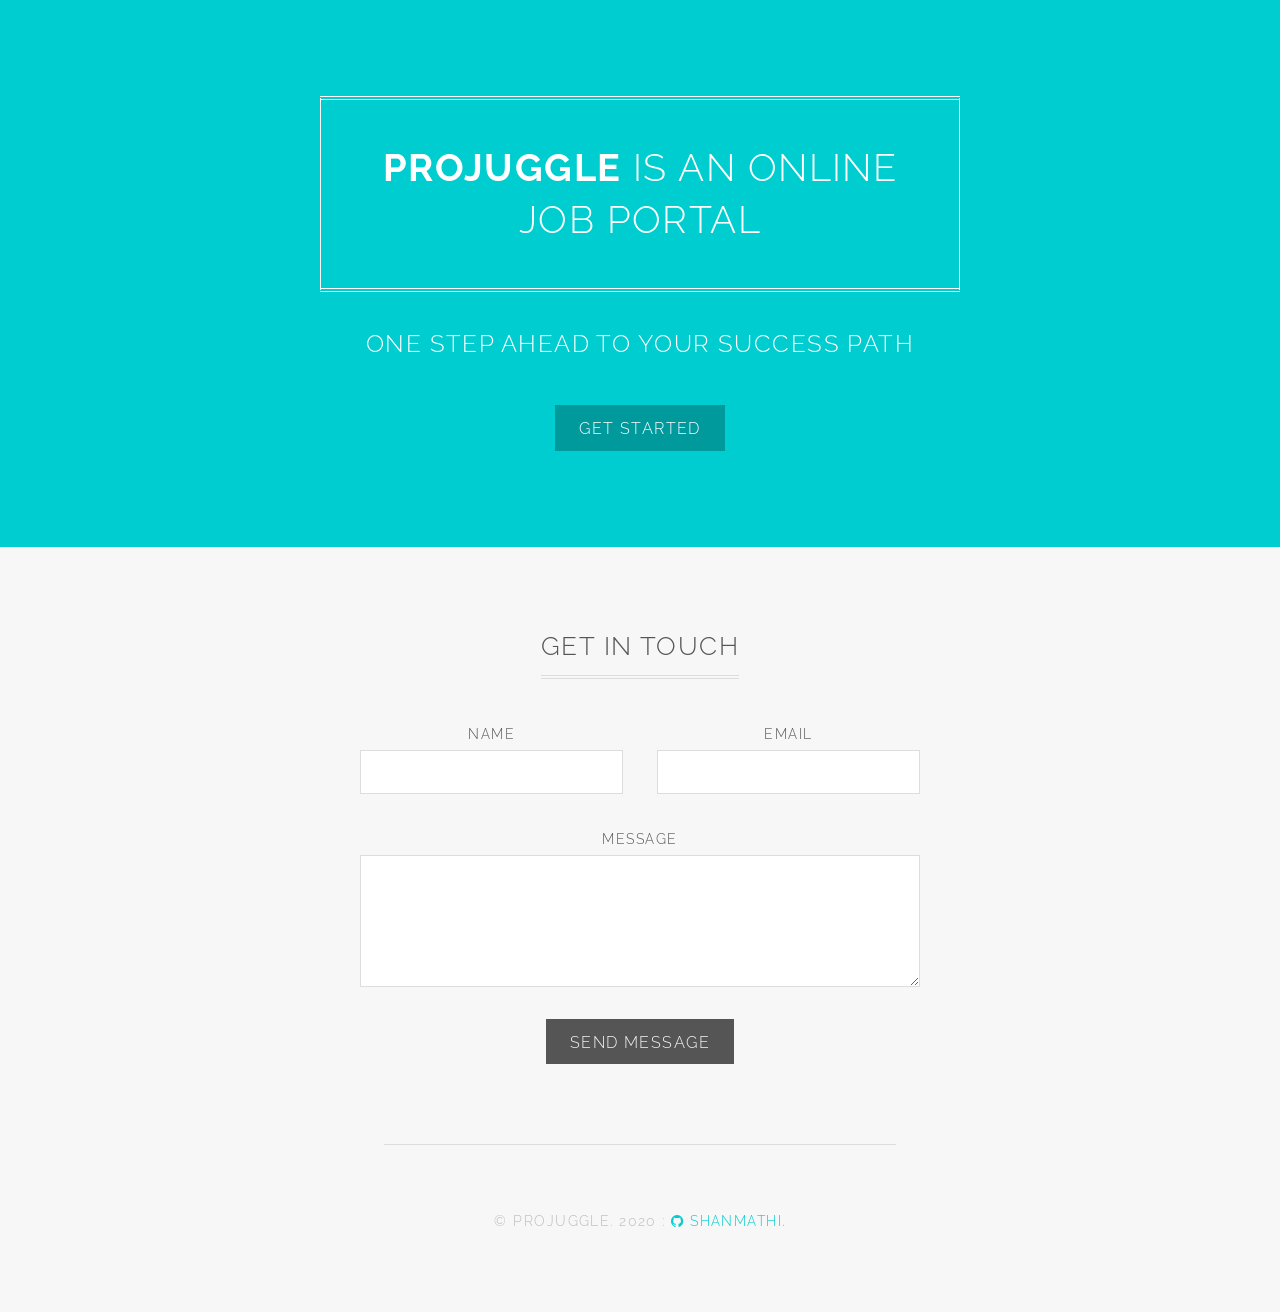
<file: index.html>
<!DOCTYPE HTML>
<html>
	<head>
		<title>ProJuggle</title>
		<meta charset="utf-8" />
		<meta name="viewport" content="width=device-width, initial-scale=1" />
		<link rel="stylesheet" href="assets/css/main.css" />
	</head>
	<body>
		<section id="banner">
				<h2><strong>ProJuggle</strong> is an Online Job Portal</h2>
				<p>One step ahead to your success path</p>
				<ul class="actions">
					<li><a href="signIn-signUp.html" class="button special">Get started</a></li>
				</ul>
			</section>
			<section id="two" class="wrapper style2 special">
				<div class="inner narrow">
					<header>
						<h2>Get in touch</h2>
					</header>
					<form class="grid-form" method="post" action="#">
						<div class="form-control narrow">
							<label for="name">Name</label>
							<input name="name" id="name" type="text">
						</div>
						<div class="form-control narrow">
							<label for="email">Email</label>
							<input name="email" id="email" type="email">
						</div>
						<div class="form-control">
							<label for="message">Message</label>
							<textarea name="message" id="message" rows="4"></textarea>
						</div>
						<ul class="actions">
							<li><input value="Send Message" type="submit"></li>
						</ul>
					</form>
				</div>
			</section>	
			<footer id="footer">
				<div class="copyright">
					&copy; ProJuggle. 2020 : <a href="https://github.com/S-Shan-mathi" class="icon fa-github"> Shanmathi.</a>

				</div>
			</footer>

		<!-- Scripts -->
			<script src="assets/js/jquery.min.js"></script>
			<script src="assets/js/skel.min.js"></script>
			<script src="assets/js/util.js"></script>
			<!--[if lte IE 8]><script src="assets/js/ie/respond.min.js"></script><![endif]-->
			<script src="assets/js/main.js"></script>

	</body>
</html>
</file>
<file: assets/css/main.css>
@import url(font-awesome.min.css);
@import url("http://fonts.googleapis.com/css?family=Raleway:300,700");

/*
	Typify by TEMPLATED
	templated.co @templatedco
	Released for free under the Creative Commons Attribution 3.0 license (templated.co/license)
*/

/* Reset */

	html, body, div, span, applet, object, iframe, h1, h2, h3, h4, h5, h6, p, blockquote, pre, a, abbr, acronym, address, big, cite, code, del, dfn, em, img, ins, kbd, q, s, samp, small, strike, strong, sub, sup, tt, var, b, u, i, center, dl, dt, dd, ol, ul, li, fieldset, form, label, legend, table, caption, tbody, tfoot, thead, tr, th, td, article, aside, canvas, details, embed, figure, figcaption, footer, header, hgroup, menu, nav, output, ruby, section, summary, time, mark, audio, video {
		margin: 0;
		padding: 0;
		border: 0;
		font-size: 100%;
		font: inherit;
		vertical-align: baseline;
	}

	article, aside, details, figcaption, figure, footer, header, hgroup, menu, nav, section {
		display: block;
	}

	body {
		line-height: 1;
	}

	ol, ul {
		list-style: none;
	}

	blockquote, q {
		quotes: none;
	}

	blockquote:before, blockquote:after, q:before, q:after {
		content: '';
		content: none;
	}

	table {
		border-collapse: collapse;
		border-spacing: 0;
	}

	body {
		-webkit-text-size-adjust: none;
	}

/* Box Model */

	*, *:before, *:after {
		-moz-box-sizing: border-box;
		-webkit-box-sizing: border-box;
		box-sizing: border-box;
	}

/* Containers */

	.container {
		margin-left: auto;
		margin-right: auto;
	}

	.container.\31 25\25 {
		width: 100%;
		max-width: 100em;
		min-width: 80em;
	}

	.container.\37 5\25 {
		width: 60em;
	}

	.container.\35 0\25 {
		width: 40em;
	}

	.container.\32 5\25 {
		width: 20em;
	}

	.container {
		width: 80em;
	}

	@media screen and (max-width: 1680px) {

		.container.\31 25\25 {
			width: 100%;
			max-width: 100em;
			min-width: 80em;
		}

		.container.\37 5\25 {
			width: 60em;
		}

		.container.\35 0\25 {
			width: 40em;
		}

		.container.\32 5\25 {
			width: 20em;
		}

		.container {
			width: 80em;
		}

	}

	@media screen and (max-width: 1280px) {

		.container.\31 25\25 {
			width: 100%;
			max-width: 81.25em;
			min-width: 65em;
		}

		.container.\37 5\25 {
			width: 48.75em;
		}

		.container.\35 0\25 {
			width: 32.5em;
		}

		.container.\32 5\25 {
			width: 16.25em;
		}

		.container {
			width: 65em;
		}

	}

	@media screen and (max-width: 980px) {

		.container.\31 25\25 {
			width: 100%;
			max-width: 112.5%;
			min-width: 90%;
		}

		.container.\37 5\25 {
			width: 67.5%;
		}

		.container.\35 0\25 {
			width: 45%;
		}

		.container.\32 5\25 {
			width: 22.5%;
		}

		.container {
			width: 90%;
		}

	}

	@media screen and (max-width: 736px) {

		.container.\31 25\25 {
			width: 100%;
			max-width: 112.5%;
			min-width: 90%;
		}

		.container.\37 5\25 {
			width: 67.5%;
		}

		.container.\35 0\25 {
			width: 45%;
		}

		.container.\32 5\25 {
			width: 22.5%;
		}

		.container {
			width: 90%;
		}

	}

	@media screen and (max-width: 480px) {

		.container.\31 25\25 {
			width: 100%;
			max-width: 112.5%;
			min-width: 90%;
		}

		.container.\37 5\25 {
			width: 67.5%;
		}

		.container.\35 0\25 {
			width: 45%;
		}

		.container.\32 5\25 {
			width: 22.5%;
		}

		.container {
			width: 90%;
		}

	}

/* Grid */

	.row {
		border-bottom: solid 1px transparent;
		-moz-box-sizing: border-box;
		-webkit-box-sizing: border-box;
		box-sizing: border-box;
	}

	.row > * {
		float: left;
		-moz-box-sizing: border-box;
		-webkit-box-sizing: border-box;
		box-sizing: border-box;
	}

	.row:after, .row:before {
		content: '';
		display: block;
		clear: both;
		height: 0;
	}

	.row.uniform > * > :first-child {
		margin-top: 0;
	}

	.row.uniform > * > :last-child {
		margin-bottom: 0;
	}

	.row.\30 \25 > * {
		padding: 0 0 0 0em;
	}

	.row.\30 \25 {
		margin: 0 0 -1px 0em;
	}

	.row.uniform.\30 \25 > * {
		padding: 0em 0 0 0em;
	}

	.row.uniform.\30 \25 {
		margin: 0em 0 -1px 0em;
	}

	.row > * {
		padding: 0 0 0 2em;
	}

	.row {
		margin: 0 0 -1px -2em;
	}

	.row.uniform > * {
		padding: 2em 0 0 2em;
	}

	.row.uniform {
		margin: -2em 0 -1px -2em;
	}

	.row.\32 00\25 > * {
		padding: 0 0 0 4em;
	}

	.row.\32 00\25 {
		margin: 0 0 -1px -4em;
	}

	.row.uniform.\32 00\25 > * {
		padding: 4em 0 0 4em;
	}

	.row.uniform.\32 00\25 {
		margin: -4em 0 -1px -4em;
	}

	.row.\31 50\25 > * {
		padding: 0 0 0 3em;
	}

	.row.\31 50\25 {
		margin: 0 0 -1px -3em;
	}

	.row.uniform.\31 50\25 > * {
		padding: 3em 0 0 3em;
	}

	.row.uniform.\31 50\25 {
		margin: -3em 0 -1px -3em;
	}

	.row.\35 0\25 > * {
		padding: 0 0 0 1em;
	}

	.row.\35 0\25 {
		margin: 0 0 -1px -1em;
	}

	.row.uniform.\35 0\25 > * {
		padding: 1em 0 0 1em;
	}

	.row.uniform.\35 0\25 {
		margin: -1em 0 -1px -1em;
	}

	.row.\32 5\25 > * {
		padding: 0 0 0 0.5em;
	}

	.row.\32 5\25 {
		margin: 0 0 -1px -0.5em;
	}

	.row.uniform.\32 5\25 > * {
		padding: 0.5em 0 0 0.5em;
	}

	.row.uniform.\32 5\25 {
		margin: -0.5em 0 -1px -0.5em;
	}

	.\31 2u, .\31 2u\24 {
		width: 100%;
		clear: none;
		margin-left: 0;
	}

	.\31 1u, .\31 1u\24 {
		width: 91.6666666667%;
		clear: none;
		margin-left: 0;
	}

	.\31 0u, .\31 0u\24 {
		width: 83.3333333333%;
		clear: none;
		margin-left: 0;
	}

	.\39 u, .\39 u\24 {
		width: 75%;
		clear: none;
		margin-left: 0;
	}

	.\38 u, .\38 u\24 {
		width: 66.6666666667%;
		clear: none;
		margin-left: 0;
	}

	.\37 u, .\37 u\24 {
		width: 58.3333333333%;
		clear: none;
		margin-left: 0;
	}

	.\36 u, .\36 u\24 {
		width: 50%;
		clear: none;
		margin-left: 0;
	}

	.\35 u, .\35 u\24 {
		width: 41.6666666667%;
		clear: none;
		margin-left: 0;
	}

	.\34 u, .\34 u\24 {
		width: 33.3333333333%;
		clear: none;
		margin-left: 0;
	}

	.\33 u, .\33 u\24 {
		width: 25%;
		clear: none;
		margin-left: 0;
	}

	.\32 u, .\32 u\24 {
		width: 16.6666666667%;
		clear: none;
		margin-left: 0;
	}

	.\31 u, .\31 u\24 {
		width: 8.3333333333%;
		clear: none;
		margin-left: 0;
	}

	.\31 2u\24 + *,
	.\31 1u\24 + *,
	.\31 0u\24 + *,
	.\39 u\24 + *,
	.\38 u\24 + *,
	.\37 u\24 + *,
	.\36 u\24 + *,
	.\35 u\24 + *,
	.\34 u\24 + *,
	.\33 u\24 + *,
	.\32 u\24 + *,
	.\31 u\24 + * {
		clear: left;
	}

	.\-11u {
		margin-left: 91.66667%;
	}

	.\-10u {
		margin-left: 83.33333%;
	}

	.\-9u {
		margin-left: 75%;
	}

	.\-8u {
		margin-left: 66.66667%;
	}

	.\-7u {
		margin-left: 58.33333%;
	}

	.\-6u {
		margin-left: 50%;
	}

	.\-5u {
		margin-left: 41.66667%;
	}

	.\-4u {
		margin-left: 33.33333%;
	}

	.\-3u {
		margin-left: 25%;
	}

	.\-2u {
		margin-left: 16.66667%;
	}

	.\-1u {
		margin-left: 8.33333%;
	}

	@media screen and (max-width: 1680px) {

		.row > * {
			padding: 0 0 0 2em;
		}

		.row {
			margin: 0 0 -1px -2em;
		}

		.row.uniform > * {
			padding: 2em 0 0 2em;
		}

		.row.uniform {
			margin: -2em 0 -1px -2em;
		}

		.row.\32 00\25 > * {
			padding: 0 0 0 4em;
		}

		.row.\32 00\25 {
			margin: 0 0 -1px -4em;
		}

		.row.uniform.\32 00\25 > * {
			padding: 4em 0 0 4em;
		}

		.row.uniform.\32 00\25 {
			margin: -4em 0 -1px -4em;
		}

		.row.\31 50\25 > * {
			padding: 0 0 0 3em;
		}

		.row.\31 50\25 {
			margin: 0 0 -1px -3em;
		}

		.row.uniform.\31 50\25 > * {
			padding: 3em 0 0 3em;
		}

		.row.uniform.\31 50\25 {
			margin: -3em 0 -1px -3em;
		}

		.row.\35 0\25 > * {
			padding: 0 0 0 1em;
		}

		.row.\35 0\25 {
			margin: 0 0 -1px -1em;
		}

		.row.uniform.\35 0\25 > * {
			padding: 1em 0 0 1em;
		}

		.row.uniform.\35 0\25 {
			margin: -1em 0 -1px -1em;
		}

		.row.\32 5\25 > * {
			padding: 0 0 0 0.5em;
		}

		.row.\32 5\25 {
			margin: 0 0 -1px -0.5em;
		}

		.row.uniform.\32 5\25 > * {
			padding: 0.5em 0 0 0.5em;
		}

		.row.uniform.\32 5\25 {
			margin: -0.5em 0 -1px -0.5em;
		}

		.\31 2u\28xlarge\29, .\31 2u\24\28xlarge\29 {
			width: 100%;
			clear: none;
			margin-left: 0;
		}

		.\31 1u\28xlarge\29, .\31 1u\24\28xlarge\29 {
			width: 91.6666666667%;
			clear: none;
			margin-left: 0;
		}

		.\31 0u\28xlarge\29, .\31 0u\24\28xlarge\29 {
			width: 83.3333333333%;
			clear: none;
			margin-left: 0;
		}

		.\39 u\28xlarge\29, .\39 u\24\28xlarge\29 {
			width: 75%;
			clear: none;
			margin-left: 0;
		}

		.\38 u\28xlarge\29, .\38 u\24\28xlarge\29 {
			width: 66.6666666667%;
			clear: none;
			margin-left: 0;
		}

		.\37 u\28xlarge\29, .\37 u\24\28xlarge\29 {
			width: 58.3333333333%;
			clear: none;
			margin-left: 0;
		}

		.\36 u\28xlarge\29, .\36 u\24\28xlarge\29 {
			width: 50%;
			clear: none;
			margin-left: 0;
		}

		.\35 u\28xlarge\29, .\35 u\24\28xlarge\29 {
			width: 41.6666666667%;
			clear: none;
			margin-left: 0;
		}

		.\34 u\28xlarge\29, .\34 u\24\28xlarge\29 {
			width: 33.3333333333%;
			clear: none;
			margin-left: 0;
		}

		.\33 u\28xlarge\29, .\33 u\24\28xlarge\29 {
			width: 25%;
			clear: none;
			margin-left: 0;
		}

		.\32 u\28xlarge\29, .\32 u\24\28xlarge\29 {
			width: 16.6666666667%;
			clear: none;
			margin-left: 0;
		}

		.\31 u\28xlarge\29, .\31 u\24\28xlarge\29 {
			width: 8.3333333333%;
			clear: none;
			margin-left: 0;
		}

		.\31 2u\24\28xlarge\29 + *,
		.\31 1u\24\28xlarge\29 + *,
		.\31 0u\24\28xlarge\29 + *,
		.\39 u\24\28xlarge\29 + *,
		.\38 u\24\28xlarge\29 + *,
		.\37 u\24\28xlarge\29 + *,
		.\36 u\24\28xlarge\29 + *,
		.\35 u\24\28xlarge\29 + *,
		.\34 u\24\28xlarge\29 + *,
		.\33 u\24\28xlarge\29 + *,
		.\32 u\24\28xlarge\29 + *,
		.\31 u\24\28xlarge\29 + * {
			clear: left;
		}

		.\-11u\28xlarge\29 {
			margin-left: 91.66667%;
		}

		.\-10u\28xlarge\29 {
			margin-left: 83.33333%;
		}

		.\-9u\28xlarge\29 {
			margin-left: 75%;
		}

		.\-8u\28xlarge\29 {
			margin-left: 66.66667%;
		}

		.\-7u\28xlarge\29 {
			margin-left: 58.33333%;
		}

		.\-6u\28xlarge\29 {
			margin-left: 50%;
		}

		.\-5u\28xlarge\29 {
			margin-left: 41.66667%;
		}

		.\-4u\28xlarge\29 {
			margin-left: 33.33333%;
		}

		.\-3u\28xlarge\29 {
			margin-left: 25%;
		}

		.\-2u\28xlarge\29 {
			margin-left: 16.66667%;
		}

		.\-1u\28xlarge\29 {
			margin-left: 8.33333%;
		}

	}

	@media screen and (max-width: 1280px) {

		.row > * {
			padding: 0 0 0 1.5em;
		}

		.row {
			margin: 0 0 -1px -1.5em;
		}

		.row.uniform > * {
			padding: 1.5em 0 0 1.5em;
		}

		.row.uniform {
			margin: -1.5em 0 -1px -1.5em;
		}

		.row.\32 00\25 > * {
			padding: 0 0 0 3em;
		}

		.row.\32 00\25 {
			margin: 0 0 -1px -3em;
		}

		.row.uniform.\32 00\25 > * {
			padding: 3em 0 0 3em;
		}

		.row.uniform.\32 00\25 {
			margin: -3em 0 -1px -3em;
		}

		.row.\31 50\25 > * {
			padding: 0 0 0 2.25em;
		}

		.row.\31 50\25 {
			margin: 0 0 -1px -2.25em;
		}

		.row.uniform.\31 50\25 > * {
			padding: 2.25em 0 0 2.25em;
		}

		.row.uniform.\31 50\25 {
			margin: -2.25em 0 -1px -2.25em;
		}

		.row.\35 0\25 > * {
			padding: 0 0 0 0.75em;
		}

		.row.\35 0\25 {
			margin: 0 0 -1px -0.75em;
		}

		.row.uniform.\35 0\25 > * {
			padding: 0.75em 0 0 0.75em;
		}

		.row.uniform.\35 0\25 {
			margin: -0.75em 0 -1px -0.75em;
		}

		.row.\32 5\25 > * {
			padding: 0 0 0 0.375em;
		}

		.row.\32 5\25 {
			margin: 0 0 -1px -0.375em;
		}

		.row.uniform.\32 5\25 > * {
			padding: 0.375em 0 0 0.375em;
		}

		.row.uniform.\32 5\25 {
			margin: -0.375em 0 -1px -0.375em;
		}

		.\31 2u\28large\29, .\31 2u\24\28large\29 {
			width: 100%;
			clear: none;
			margin-left: 0;
		}

		.\31 1u\28large\29, .\31 1u\24\28large\29 {
			width: 91.6666666667%;
			clear: none;
			margin-left: 0;
		}

		.\31 0u\28large\29, .\31 0u\24\28large\29 {
			width: 83.3333333333%;
			clear: none;
			margin-left: 0;
		}

		.\39 u\28large\29, .\39 u\24\28large\29 {
			width: 75%;
			clear: none;
			margin-left: 0;
		}

		.\38 u\28large\29, .\38 u\24\28large\29 {
			width: 66.6666666667%;
			clear: none;
			margin-left: 0;
		}

		.\37 u\28large\29, .\37 u\24\28large\29 {
			width: 58.3333333333%;
			clear: none;
			margin-left: 0;
		}

		.\36 u\28large\29, .\36 u\24\28large\29 {
			width: 50%;
			clear: none;
			margin-left: 0;
		}

		.\35 u\28large\29, .\35 u\24\28large\29 {
			width: 41.6666666667%;
			clear: none;
			margin-left: 0;
		}

		.\34 u\28large\29, .\34 u\24\28large\29 {
			width: 33.3333333333%;
			clear: none;
			margin-left: 0;
		}

		.\33 u\28large\29, .\33 u\24\28large\29 {
			width: 25%;
			clear: none;
			margin-left: 0;
		}

		.\32 u\28large\29, .\32 u\24\28large\29 {
			width: 16.6666666667%;
			clear: none;
			margin-left: 0;
		}

		.\31 u\28large\29, .\31 u\24\28large\29 {
			width: 8.3333333333%;
			clear: none;
			margin-left: 0;
		}

		.\31 2u\24\28large\29 + *,
		.\31 1u\24\28large\29 + *,
		.\31 0u\24\28large\29 + *,
		.\39 u\24\28large\29 + *,
		.\38 u\24\28large\29 + *,
		.\37 u\24\28large\29 + *,
		.\36 u\24\28large\29 + *,
		.\35 u\24\28large\29 + *,
		.\34 u\24\28large\29 + *,
		.\33 u\24\28large\29 + *,
		.\32 u\24\28large\29 + *,
		.\31 u\24\28large\29 + * {
			clear: left;
		}

		.\-11u\28large\29 {
			margin-left: 91.66667%;
		}

		.\-10u\28large\29 {
			margin-left: 83.33333%;
		}

		.\-9u\28large\29 {
			margin-left: 75%;
		}

		.\-8u\28large\29 {
			margin-left: 66.66667%;
		}

		.\-7u\28large\29 {
			margin-left: 58.33333%;
		}

		.\-6u\28large\29 {
			margin-left: 50%;
		}

		.\-5u\28large\29 {
			margin-left: 41.66667%;
		}

		.\-4u\28large\29 {
			margin-left: 33.33333%;
		}

		.\-3u\28large\29 {
			margin-left: 25%;
		}

		.\-2u\28large\29 {
			margin-left: 16.66667%;
		}

		.\-1u\28large\29 {
			margin-left: 8.33333%;
		}

	}

	@media screen and (max-width: 980px) {

		.row > * {
			padding: 0 0 0 1.5em;
		}

		.row {
			margin: 0 0 -1px -1.5em;
		}

		.row.uniform > * {
			padding: 1.5em 0 0 1.5em;
		}

		.row.uniform {
			margin: -1.5em 0 -1px -1.5em;
		}

		.row.\32 00\25 > * {
			padding: 0 0 0 3em;
		}

		.row.\32 00\25 {
			margin: 0 0 -1px -3em;
		}

		.row.uniform.\32 00\25 > * {
			padding: 3em 0 0 3em;
		}

		.row.uniform.\32 00\25 {
			margin: -3em 0 -1px -3em;
		}

		.row.\31 50\25 > * {
			padding: 0 0 0 2.25em;
		}

		.row.\31 50\25 {
			margin: 0 0 -1px -2.25em;
		}

		.row.uniform.\31 50\25 > * {
			padding: 2.25em 0 0 2.25em;
		}

		.row.uniform.\31 50\25 {
			margin: -2.25em 0 -1px -2.25em;
		}

		.row.\35 0\25 > * {
			padding: 0 0 0 0.75em;
		}

		.row.\35 0\25 {
			margin: 0 0 -1px -0.75em;
		}

		.row.uniform.\35 0\25 > * {
			padding: 0.75em 0 0 0.75em;
		}

		.row.uniform.\35 0\25 {
			margin: -0.75em 0 -1px -0.75em;
		}

		.row.\32 5\25 > * {
			padding: 0 0 0 0.375em;
		}

		.row.\32 5\25 {
			margin: 0 0 -1px -0.375em;
		}

		.row.uniform.\32 5\25 > * {
			padding: 0.375em 0 0 0.375em;
		}

		.row.uniform.\32 5\25 {
			margin: -0.375em 0 -1px -0.375em;
		}

		.\31 2u\28medium\29, .\31 2u\24\28medium\29 {
			width: 100%;
			clear: none;
			margin-left: 0;
		}

		.\31 1u\28medium\29, .\31 1u\24\28medium\29 {
			width: 91.6666666667%;
			clear: none;
			margin-left: 0;
		}

		.\31 0u\28medium\29, .\31 0u\24\28medium\29 {
			width: 83.3333333333%;
			clear: none;
			margin-left: 0;
		}

		.\39 u\28medium\29, .\39 u\24\28medium\29 {
			width: 75%;
			clear: none;
			margin-left: 0;
		}

		.\38 u\28medium\29, .\38 u\24\28medium\29 {
			width: 66.6666666667%;
			clear: none;
			margin-left: 0;
		}

		.\37 u\28medium\29, .\37 u\24\28medium\29 {
			width: 58.3333333333%;
			clear: none;
			margin-left: 0;
		}

		.\36 u\28medium\29, .\36 u\24\28medium\29 {
			width: 50%;
			clear: none;
			margin-left: 0;
		}

		.\35 u\28medium\29, .\35 u\24\28medium\29 {
			width: 41.6666666667%;
			clear: none;
			margin-left: 0;
		}

		.\34 u\28medium\29, .\34 u\24\28medium\29 {
			width: 33.3333333333%;
			clear: none;
			margin-left: 0;
		}

		.\33 u\28medium\29, .\33 u\24\28medium\29 {
			width: 25%;
			clear: none;
			margin-left: 0;
		}

		.\32 u\28medium\29, .\32 u\24\28medium\29 {
			width: 16.6666666667%;
			clear: none;
			margin-left: 0;
		}

		.\31 u\28medium\29, .\31 u\24\28medium\29 {
			width: 8.3333333333%;
			clear: none;
			margin-left: 0;
		}

		.\31 2u\24\28medium\29 + *,
		.\31 1u\24\28medium\29 + *,
		.\31 0u\24\28medium\29 + *,
		.\39 u\24\28medium\29 + *,
		.\38 u\24\28medium\29 + *,
		.\37 u\24\28medium\29 + *,
		.\36 u\24\28medium\29 + *,
		.\35 u\24\28medium\29 + *,
		.\34 u\24\28medium\29 + *,
		.\33 u\24\28medium\29 + *,
		.\32 u\24\28medium\29 + *,
		.\31 u\24\28medium\29 + * {
			clear: left;
		}

		.\-11u\28medium\29 {
			margin-left: 91.66667%;
		}

		.\-10u\28medium\29 {
			margin-left: 83.33333%;
		}

		.\-9u\28medium\29 {
			margin-left: 75%;
		}

		.\-8u\28medium\29 {
			margin-left: 66.66667%;
		}

		.\-7u\28medium\29 {
			margin-left: 58.33333%;
		}

		.\-6u\28medium\29 {
			margin-left: 50%;
		}

		.\-5u\28medium\29 {
			margin-left: 41.66667%;
		}

		.\-4u\28medium\29 {
			margin-left: 33.33333%;
		}

		.\-3u\28medium\29 {
			margin-left: 25%;
		}

		.\-2u\28medium\29 {
			margin-left: 16.66667%;
		}

		.\-1u\28medium\29 {
			margin-left: 8.33333%;
		}

	}

	@media screen and (max-width: 736px) {

		.row > * {
			padding: 0 0 0 1.25em;
		}

		.row {
			margin: 0 0 -1px -1.25em;
		}

		.row.uniform > * {
			padding: 1.25em 0 0 1.25em;
		}

		.row.uniform {
			margin: -1.25em 0 -1px -1.25em;
		}

		.row.\32 00\25 > * {
			padding: 0 0 0 2.5em;
		}

		.row.\32 00\25 {
			margin: 0 0 -1px -2.5em;
		}

		.row.uniform.\32 00\25 > * {
			padding: 2.5em 0 0 2.5em;
		}

		.row.uniform.\32 00\25 {
			margin: -2.5em 0 -1px -2.5em;
		}

		.row.\31 50\25 > * {
			padding: 0 0 0 1.875em;
		}

		.row.\31 50\25 {
			margin: 0 0 -1px -1.875em;
		}

		.row.uniform.\31 50\25 > * {
			padding: 1.875em 0 0 1.875em;
		}

		.row.uniform.\31 50\25 {
			margin: -1.875em 0 -1px -1.875em;
		}

		.row.\35 0\25 > * {
			padding: 0 0 0 0.625em;
		}

		.row.\35 0\25 {
			margin: 0 0 -1px -0.625em;
		}

		.row.uniform.\35 0\25 > * {
			padding: 0.625em 0 0 0.625em;
		}

		.row.uniform.\35 0\25 {
			margin: -0.625em 0 -1px -0.625em;
		}

		.row.\32 5\25 > * {
			padding: 0 0 0 0.3125em;
		}

		.row.\32 5\25 {
			margin: 0 0 -1px -0.3125em;
		}

		.row.uniform.\32 5\25 > * {
			padding: 0.3125em 0 0 0.3125em;
		}

		.row.uniform.\32 5\25 {
			margin: -0.3125em 0 -1px -0.3125em;
		}

		.\31 2u\28small\29, .\31 2u\24\28small\29 {
			width: 100%;
			clear: none;
			margin-left: 0;
		}

		.\31 1u\28small\29, .\31 1u\24\28small\29 {
			width: 91.6666666667%;
			clear: none;
			margin-left: 0;
		}

		.\31 0u\28small\29, .\31 0u\24\28small\29 {
			width: 83.3333333333%;
			clear: none;
			margin-left: 0;
		}

		.\39 u\28small\29, .\39 u\24\28small\29 {
			width: 75%;
			clear: none;
			margin-left: 0;
		}

		.\38 u\28small\29, .\38 u\24\28small\29 {
			width: 66.6666666667%;
			clear: none;
			margin-left: 0;
		}

		.\37 u\28small\29, .\37 u\24\28small\29 {
			width: 58.3333333333%;
			clear: none;
			margin-left: 0;
		}

		.\36 u\28small\29, .\36 u\24\28small\29 {
			width: 50%;
			clear: none;
			margin-left: 0;
		}

		.\35 u\28small\29, .\35 u\24\28small\29 {
			width: 41.6666666667%;
			clear: none;
			margin-left: 0;
		}

		.\34 u\28small\29, .\34 u\24\28small\29 {
			width: 33.3333333333%;
			clear: none;
			margin-left: 0;
		}

		.\33 u\28small\29, .\33 u\24\28small\29 {
			width: 25%;
			clear: none;
			margin-left: 0;
		}

		.\32 u\28small\29, .\32 u\24\28small\29 {
			width: 16.6666666667%;
			clear: none;
			margin-left: 0;
		}

		.\31 u\28small\29, .\31 u\24\28small\29 {
			width: 8.3333333333%;
			clear: none;
			margin-left: 0;
		}

		.\31 2u\24\28small\29 + *,
		.\31 1u\24\28small\29 + *,
		.\31 0u\24\28small\29 + *,
		.\39 u\24\28small\29 + *,
		.\38 u\24\28small\29 + *,
		.\37 u\24\28small\29 + *,
		.\36 u\24\28small\29 + *,
		.\35 u\24\28small\29 + *,
		.\34 u\24\28small\29 + *,
		.\33 u\24\28small\29 + *,
		.\32 u\24\28small\29 + *,
		.\31 u\24\28small\29 + * {
			clear: left;
		}

		.\-11u\28small\29 {
			margin-left: 91.66667%;
		}

		.\-10u\28small\29 {
			margin-left: 83.33333%;
		}

		.\-9u\28small\29 {
			margin-left: 75%;
		}

		.\-8u\28small\29 {
			margin-left: 66.66667%;
		}

		.\-7u\28small\29 {
			margin-left: 58.33333%;
		}

		.\-6u\28small\29 {
			margin-left: 50%;
		}

		.\-5u\28small\29 {
			margin-left: 41.66667%;
		}

		.\-4u\28small\29 {
			margin-left: 33.33333%;
		}

		.\-3u\28small\29 {
			margin-left: 25%;
		}

		.\-2u\28small\29 {
			margin-left: 16.66667%;
		}

		.\-1u\28small\29 {
			margin-left: 8.33333%;
		}

	}

	@media screen and (max-width: 480px) {

		.row > * {
			padding: 0 0 0 1.25em;
		}

		.row {
			margin: 0 0 -1px -1.25em;
		}

		.row.uniform > * {
			padding: 1.25em 0 0 1.25em;
		}

		.row.uniform {
			margin: -1.25em 0 -1px -1.25em;
		}

		.row.\32 00\25 > * {
			padding: 0 0 0 2.5em;
		}

		.row.\32 00\25 {
			margin: 0 0 -1px -2.5em;
		}

		.row.uniform.\32 00\25 > * {
			padding: 2.5em 0 0 2.5em;
		}

		.row.uniform.\32 00\25 {
			margin: -2.5em 0 -1px -2.5em;
		}

		.row.\31 50\25 > * {
			padding: 0 0 0 1.875em;
		}

		.row.\31 50\25 {
			margin: 0 0 -1px -1.875em;
		}

		.row.uniform.\31 50\25 > * {
			padding: 1.875em 0 0 1.875em;
		}

		.row.uniform.\31 50\25 {
			margin: -1.875em 0 -1px -1.875em;
		}

		.row.\35 0\25 > * {
			padding: 0 0 0 0.625em;
		}

		.row.\35 0\25 {
			margin: 0 0 -1px -0.625em;
		}

		.row.uniform.\35 0\25 > * {
			padding: 0.625em 0 0 0.625em;
		}

		.row.uniform.\35 0\25 {
			margin: -0.625em 0 -1px -0.625em;
		}

		.row.\32 5\25 > * {
			padding: 0 0 0 0.3125em;
		}

		.row.\32 5\25 {
			margin: 0 0 -1px -0.3125em;
		}

		.row.uniform.\32 5\25 > * {
			padding: 0.3125em 0 0 0.3125em;
		}

		.row.uniform.\32 5\25 {
			margin: -0.3125em 0 -1px -0.3125em;
		}

		.\31 2u\28xsmall\29, .\31 2u\24\28xsmall\29 {
			width: 100%;
			clear: none;
			margin-left: 0;
		}

		.\31 1u\28xsmall\29, .\31 1u\24\28xsmall\29 {
			width: 91.6666666667%;
			clear: none;
			margin-left: 0;
		}

		.\31 0u\28xsmall\29, .\31 0u\24\28xsmall\29 {
			width: 83.3333333333%;
			clear: none;
			margin-left: 0;
		}

		.\39 u\28xsmall\29, .\39 u\24\28xsmall\29 {
			width: 75%;
			clear: none;
			margin-left: 0;
		}

		.\38 u\28xsmall\29, .\38 u\24\28xsmall\29 {
			width: 66.6666666667%;
			clear: none;
			margin-left: 0;
		}

		.\37 u\28xsmall\29, .\37 u\24\28xsmall\29 {
			width: 58.3333333333%;
			clear: none;
			margin-left: 0;
		}

		.\36 u\28xsmall\29, .\36 u\24\28xsmall\29 {
			width: 50%;
			clear: none;
			margin-left: 0;
		}

		.\35 u\28xsmall\29, .\35 u\24\28xsmall\29 {
			width: 41.6666666667%;
			clear: none;
			margin-left: 0;
		}

		.\34 u\28xsmall\29, .\34 u\24\28xsmall\29 {
			width: 33.3333333333%;
			clear: none;
			margin-left: 0;
		}

		.\33 u\28xsmall\29, .\33 u\24\28xsmall\29 {
			width: 25%;
			clear: none;
			margin-left: 0;
		}

		.\32 u\28xsmall\29, .\32 u\24\28xsmall\29 {
			width: 16.6666666667%;
			clear: none;
			margin-left: 0;
		}

		.\31 u\28xsmall\29, .\31 u\24\28xsmall\29 {
			width: 8.3333333333%;
			clear: none;
			margin-left: 0;
		}

		.\31 2u\24\28xsmall\29 + *,
		.\31 1u\24\28xsmall\29 + *,
		.\31 0u\24\28xsmall\29 + *,
		.\39 u\24\28xsmall\29 + *,
		.\38 u\24\28xsmall\29 + *,
		.\37 u\24\28xsmall\29 + *,
		.\36 u\24\28xsmall\29 + *,
		.\35 u\24\28xsmall\29 + *,
		.\34 u\24\28xsmall\29 + *,
		.\33 u\24\28xsmall\29 + *,
		.\32 u\24\28xsmall\29 + *,
		.\31 u\24\28xsmall\29 + * {
			clear: left;
		}

		.\-11u\28xsmall\29 {
			margin-left: 91.66667%;
		}

		.\-10u\28xsmall\29 {
			margin-left: 83.33333%;
		}

		.\-9u\28xsmall\29 {
			margin-left: 75%;
		}

		.\-8u\28xsmall\29 {
			margin-left: 66.66667%;
		}

		.\-7u\28xsmall\29 {
			margin-left: 58.33333%;
		}

		.\-6u\28xsmall\29 {
			margin-left: 50%;
		}

		.\-5u\28xsmall\29 {
			margin-left: 41.66667%;
		}

		.\-4u\28xsmall\29 {
			margin-left: 33.33333%;
		}

		.\-3u\28xsmall\29 {
			margin-left: 25%;
		}

		.\-2u\28xsmall\29 {
			margin-left: 16.66667%;
		}

		.\-1u\28xsmall\29 {
			margin-left: 8.33333%;
		}

	}

/* Basic */

	@-ms-viewport {
		width: device-width;
	}

	body {
		-ms-overflow-style: scrollbar;
	}

	@media screen and (max-width: 480px) {

		html, body {
			min-width: 320px;
		}

	}

	body {
		background: #fff;
	}

		body.is-loading *, body.is-loading *:before, body.is-loading *:after {
			-moz-animation: none !important;
			-webkit-animation: none !important;
			-ms-animation: none !important;
			animation: none !important;
			-moz-transition: none !important;
			-webkit-transition: none !important;
			-ms-transition: none !important;
			transition: none !important;
		}

/* Type */

	body {
		background-color: #fff;
		color: #444;
	}

	body, input, select, textarea {
		font-family: "Raleway", Arial, Helvetica, sans-serif;
		font-size: 14pt;
		font-weight: 300;
		letter-spacing: 0.09em;
		line-height: 1.65em;
	}

		@media screen and (max-width: 1680px) {

			body, input, select, textarea {
				font-size: 12pt;
			}

		}

		@media screen and (max-width: 1280px) {

			body, input, select, textarea {
				font-size: 12pt;
			}

		}

		@media screen and (max-width: 980px) {

			body, input, select, textarea {
				font-size: 12pt;
			}

		}

		@media screen and (max-width: 736px) {

			body, input, select, textarea {
				font-size: 11pt;
			}

		}

		@media screen and (max-width: 480px) {

			body, input, select, textarea {
				font-size: 11pt;
			}

		}

	a {
		text-decoration: underline;
	}

		a:hover {
			text-decoration: none;
		}

	strong, b {
		font-weight: 700;
	}

	em, i {
		font-style: italic;
	}

	p {
		margin: 0 0 2em 0;
	}

	h1, h2, h3, h4, h5, h6 {
		font-weight: 300;
		line-height: 1em;
		margin: 0 0 1em 0;
		text-transform: uppercase;
	}

		h1 a, h2 a, h3 a, h4 a, h5 a, h6 a {
			color: inherit;
			text-decoration: none;
		}

	h2 {
		font-size: 1.6em;
		line-height: 1.5em;
	}

	h3 {
		font-size: 1.2em;
		line-height: 1.5em;
	}

	h4 {
		font-size: 1em;
		line-height: 1.5em;
	}

	h5 {
		font-size: 0.9em;
		line-height: 1.5em;
	}

	h6 {
		font-size: 0.7em;
		line-height: 1.5em;
	}

	sub {
		font-size: 0.8em;
		position: relative;
		top: 0.5em;
	}

	sup {
		font-size: 0.8em;
		position: relative;
		top: -0.5em;
	}

	blockquote {
		border-left: solid 4px;
		font-style: italic;
		margin: 0 0 2em 0;
		padding: 0.5em 0 0.5em 2em;
	}

	code {
		border-radius: 0;
		border: solid 1px;
		font-family: "Courier New", monospace;
		font-size: 0.9em;
		margin: 0 0.25em;
		padding: 0.25em 0.65em;
	}

	pre {
		-webkit-overflow-scrolling: touch;
		font-family: "Courier New", monospace;
		font-size: 0.9em;
		margin: 0 0 2em 0;
	}

		pre code {
			display: block;
			line-height: 1.75em;
			padding: 1em 1.5em;
			overflow-x: auto;
		}

	hr {
		border: 0;
		border-bottom: solid 1px;
		margin: 2em 0;
	}

		hr.major {
			margin: 3em 0;
		}

	.align-left {
		text-align: left;
	}

	.align-center {
		text-align: center;
	}

	.align-right {
		text-align: right;
	}

	input, select, textarea {
		color: #555;
	}

	a {
		color: #00cdcf;
	}

	strong, b {
		color: #555;
	}

	h1, h2, h3, h4, h5, h6 {
		color: #555;
	}

	blockquote {
		border-left-color: #e3e3e3;
	}

	code {
		background: rgba(144, 144, 144, 0.075);
		border-color: #e3e3e3;
	}

	hr {
		border-bottom-color: #e3e3e3;
	}

/* Box */

	.box {
		border-radius: 0;
		border: solid 1px;
		margin-bottom: 2em;
		padding: 1.5em;
	}

		.box > :last-child,
		.box > :last-child > :last-child,
		.box > :last-child > :last-child > :last-child {
			margin-bottom: 0;
		}

		.box.alt {
			border: 0;
			border-radius: 0;
			padding: 0;
		}

	.box {
		border-color: #e3e3e3;
	}

/* Button */

	input[type="submit"],
	input[type="reset"],
	input[type="button"],
	button,
	.button {
		-moz-appearance: none;
		-webkit-appearance: none;
		-ms-appearance: none;
		appearance: none;
		-moz-transition: background-color 0.2s ease-in-out, color 0.2s ease-in-out;
		-webkit-transition: background-color 0.2s ease-in-out, color 0.2s ease-in-out;
		-ms-transition: background-color 0.2s ease-in-out, color 0.2s ease-in-out;
		transition: background-color 0.2s ease-in-out, color 0.2s ease-in-out;
		border-radius: 0;
		border: 0;
		cursor: pointer;
		display: inline-block;
		height: 2.85em;
		line-height: 2.95em;
		padding: 0 1.5em;
		text-align: center;
		text-decoration: none;
		text-transform: uppercase;
		white-space: nowrap;
	}

		input[type="submit"].icon,
		input[type="reset"].icon,
		input[type="button"].icon,
		button.icon,
		.button.icon {
			padding-left: 1.35em;
		}

			input[type="submit"].icon:before,
			input[type="reset"].icon:before,
			input[type="button"].icon:before,
			button.icon:before,
			.button.icon:before {
				margin-right: 0.5em;
			}

		input[type="submit"].fit,
		input[type="reset"].fit,
		input[type="button"].fit,
		button.fit,
		.button.fit {
			display: block;
			margin: 0 0 1em 0;
			width: 100%;
		}

		input[type="submit"].small,
		input[type="reset"].small,
		input[type="button"].small,
		button.small,
		.button.small {
			font-size: 0.8em;
		}

		input[type="submit"].big,
		input[type="reset"].big,
		input[type="button"].big,
		button.big,
		.button.big {
			font-size: 1.35em;
		}

		input[type="submit"].disabled, input[type="submit"]:disabled,
		input[type="reset"].disabled,
		input[type="reset"]:disabled,
		input[type="button"].disabled,
		input[type="button"]:disabled,
		button.disabled,
		button:disabled,
		.button.disabled,
		.button:disabled {
			-moz-pointer-events: none;
			-webkit-pointer-events: none;
			-ms-pointer-events: none;
			pointer-events: none;
			opacity: 0.25;
		}

		@media screen and (max-width: 480px) {

			input[type="submit"],
			input[type="reset"],
			input[type="button"],
			button,
			.button {
				padding: 0;
			}

		}

	input[type="submit"],
	input[type="reset"],
	input[type="button"],
	button,
	.button {
		background-color: #f7f7f7;
		color: #555 !important;
	}

		input[type="submit"]:hover,
		input[type="reset"]:hover,
		input[type="button"]:hover,
		button:hover,
		.button:hover {
			background-color: white;
		}

		input[type="submit"]:active,
		input[type="reset"]:active,
		input[type="button"]:active,
		button:active,
		.button:active {
			background-color: #eaeaea;
		}

		input[type="submit"].alt,
		input[type="reset"].alt,
		input[type="button"].alt,
		button.alt,
		.button.alt {
			background-color: transparent;
			box-shadow: inset 0 0 0 2px #e3e3e3;
			color: #555 !important;
		}

			input[type="submit"].alt:hover,
			input[type="reset"].alt:hover,
			input[type="button"].alt:hover,
			button.alt:hover,
			.button.alt:hover {
				background-color: rgba(144, 144, 144, 0.075);
			}

			input[type="submit"].alt:active,
			input[type="reset"].alt:active,
			input[type="button"].alt:active,
			button.alt:active,
			.button.alt:active {
				background-color: rgba(144, 144, 144, 0.2);
			}

			input[type="submit"].alt.icon:before,
			input[type="reset"].alt.icon:before,
			input[type="button"].alt.icon:before,
			button.alt.icon:before,
			.button.alt.icon:before {
				color: #bbb;
			}

		input[type="submit"].special,
		input[type="reset"].special,
		input[type="button"].special,
		button.special,
		.button.special {
			background-color: #00cdcf;
			color: #ffffff !important;
		}

			input[type="submit"].special:hover,
			input[type="reset"].special:hover,
			input[type="button"].special:hover,
			button.special:hover,
			.button.special:hover {
				background-color: #00e6e9;
			}

			input[type="submit"].special:active,
			input[type="reset"].special:active,
			input[type="button"].special:active,
			button.special:active,
			.button.special:active {
				background-color: #00b4b5;
			}

/* Form */

	form {
		margin: 0 0 2em 0;
	}

	.grid-form {
		display: -moz-flex;
		display: -webkit-flex;
		display: -ms-flex;
		display: flex;
		-moz-justify-content: space-between;
		-webkit-justify-content: space-between;
		-ms-justify-content: space-between;
		justify-content: space-between;
		-moz-flex-wrap: wrap;
		-webkit-flex-wrap: wrap;
		-ms-flex-wrap: wrap;
		flex-wrap: wrap;
	}

		.grid-form .form-control {
			width: 100%;
			margin-bottom: 2em;
		}

			.grid-form .form-control.narrow {
				width: 47%;
			}

		.grid-form .actions {
			margin-bottom: 0;
			width: 100%;
		}

		@media screen and (max-width: 736px) {

			.grid-form .form-control.narrow {
				margin-bottom: 1em;
				width: 100%;
			}

		}

	label {
		display: block;
		font-size: 0.9em;
		margin: 0 0 0.2em 0;
		text-transform: uppercase;
	}

	input[type="text"],
	input[type="password"],
	input[type="email"],
	select,
	textarea {
		-moz-appearance: none;
		-webkit-appearance: none;
		-ms-appearance: none;
		appearance: none;
		border-radius: 0;
		border: none;
		border: solid 1px;
		color: inherit;
		display: block;
		outline: 0;
		padding: 0 1em;
		text-decoration: none;
		width: 100%;
	}

		input[type="text"]:invalid,
		input[type="password"]:invalid,
		input[type="email"]:invalid,
		select:invalid,
		textarea:invalid {
			box-shadow: none;
		}

	.select-wrapper {
		text-decoration: none;
		display: block;
		position: relative;
	}

		.select-wrapper:before {
			-moz-osx-font-smoothing: grayscale;
			-webkit-font-smoothing: antialiased;
			font-family: FontAwesome;
			font-style: normal;
			font-weight: normal;
			text-transform: none !important;
		}

		.select-wrapper:before {
			content: '\f078';
			display: block;
			height: 2.75em;
			line-height: 2.75em;
			pointer-events: none;
			position: absolute;
			right: 0;
			text-align: center;
			top: 0;
			width: 2.75em;
		}

		.select-wrapper select::-ms-expand {
			display: none;
		}

	input[type="text"],
	input[type="password"],
	input[type="email"],
	select {
		height: 2.75em;
	}

	textarea {
		padding: 0.75em 1em;
	}

	input[type="checkbox"],
	input[type="radio"] {
		-moz-appearance: none;
		-webkit-appearance: none;
		-ms-appearance: none;
		appearance: none;
		display: block;
		float: left;
		margin-right: -2em;
		opacity: 0;
		width: 1em;
		z-index: -1;
	}

		input[type="checkbox"] + label,
		input[type="radio"] + label {
			text-decoration: none;
			cursor: pointer;
			display: inline-block;
			font-size: 1em;
			font-weight: 300;
			padding-left: 2.4em;
			padding-right: 0.75em;
			position: relative;
		}

			input[type="checkbox"] + label:before,
			input[type="radio"] + label:before {
				-moz-osx-font-smoothing: grayscale;
				-webkit-font-smoothing: antialiased;
				font-family: FontAwesome;
				font-style: normal;
				font-weight: normal;
				text-transform: none !important;
			}

			input[type="checkbox"] + label:before,
			input[type="radio"] + label:before {
				border-radius: 0;
				border: solid 1px;
				content: '';
				display: inline-block;
				height: 1.65em;
				left: 0;
				line-height: 1.58125em;
				position: absolute;
				text-align: center;
				top: 0;
				width: 1.65em;
			}

		input[type="checkbox"]:checked + label:before,
		input[type="radio"]:checked + label:before {
			content: '\f00c';
		}

	input[type="checkbox"] + label:before {
		border-radius: 0;
	}

	input[type="radio"] + label:before {
		border-radius: 100%;
	}

	::-webkit-input-placeholder {
		opacity: 1.0;
	}

	:-moz-placeholder {
		opacity: 1.0;
	}

	::-moz-placeholder {
		opacity: 1.0;
	}

	:-ms-input-placeholder {
		opacity: 1.0;
	}

	.formerize-placeholder {
		opacity: 1.0;
	}

	label {
		color: #555;
	}

	input[type="text"],
	input[type="password"],
	input[type="email"],
	select,
	textarea {
		background: rgba(144, 144, 144, 0.075);
		border-color: #e3e3e3;
	}

		input[type="text"]:focus,
		input[type="password"]:focus,
		input[type="email"]:focus,
		select:focus,
		textarea:focus {
			border-color: #00cdcf;
			box-shadow: 0 0 0 1px #00cdcf;
		}

	.select-wrapper:before {
		color: #e3e3e3;
	}

	input[type="checkbox"] + label,
	input[type="radio"] + label {
		color: #444;
	}

		input[type="checkbox"] + label:before,
		input[type="radio"] + label:before {
			background: rgba(144, 144, 144, 0.075);
			border-color: #e3e3e3;
		}

	input[type="checkbox"]:checked + label:before,
	input[type="radio"]:checked + label:before {
		background-color: #00cdcf;
		border-color: #00cdcf;
		color: #ffffff;
	}

	input[type="checkbox"]:focus + label:before,
	input[type="radio"]:focus + label:before {
		border-color: #00cdcf;
		box-shadow: 0 0 0 1px #00cdcf;
	}

	::-webkit-input-placeholder {
		color: #bbb !important;
	}

	:-moz-placeholder {
		color: #bbb !important;
	}

	::-moz-placeholder {
		color: #bbb !important;
	}

	:-ms-input-placeholder {
		color: #bbb !important;
	}

	.formerize-placeholder {
		color: #bbb !important;
	}

/* Icon */

	.icon {
		text-decoration: none;
		border-bottom: none;
		position: relative;
	}

		.icon:before {
			-moz-osx-font-smoothing: grayscale;
			-webkit-font-smoothing: antialiased;
			font-family: FontAwesome;
			font-style: normal;
			font-weight: normal;
			text-transform: none !important;
		}

		.icon > .label {
			display: none;
		}

/* Image */

	.image {
		border-radius: 0;
		border: 0;
		display: inline-block;
		position: relative;
	}

		.image img {
			border-radius: 0;
			display: block;
		}

		.image.left, .image.right {
			max-width: 40%;
		}

			.image.left img, .image.right img {
				width: 100%;
			}

		.image.left {
			float: left;
			margin: 0 1.5em 1em 0;
			top: 0.25em;
		}

		.image.right {
			float: right;
			margin: 0 0 1em 1.5em;
			top: 0.25em;
		}

		.image.fit {
			display: block;
			margin: 0 0 2em 0;
			width: 100%;
		}

			.image.fit img {
				width: 100%;
			}

		.image.main {
			display: block;
			margin: 0 0 3em 0;
			width: 100%;
		}

			.image.main img {
				width: 100%;
			}

/* List */

	ol {
		list-style: decimal;
		margin: 0 0 2em 0;
		padding-left: 1.25em;
	}

		ol li {
			padding-left: 0.25em;
		}

	ul {
		list-style: disc;
		margin: 0 0 2em 0;
		padding-left: 1em;
	}

		ul li {
			padding-left: 0.5em;
		}

		ul.alt {
			list-style: none;
			padding-left: 0;
		}

			ul.alt li {
				border-top: solid 1px;
				padding: 0.5em 0;
			}

				ul.alt li:first-child {
					border-top: 0;
					padding-top: 0;
				}

		ul.icons {
			cursor: default;
			list-style: none;
			padding-left: 0;
		}

			ul.icons li {
				display: inline-block;
				padding: 0 1em 0 0;
			}

				ul.icons li:last-child {
					padding-right: 0;
				}

				ul.icons li .icon:before {
					font-size: 2em;
				}

		ul.actions {
			cursor: default;
			list-style: none;
			padding-left: 0;
		}

			ul.actions li {
				display: inline-block;
				padding: 0 1em 0 0;
				vertical-align: middle;
			}

				ul.actions li:last-child {
					padding-right: 0;
				}

			ul.actions.small li {
				padding: 0 0.5em 0 0;
			}

			ul.actions.vertical li {
				display: block;
				padding: 1em 0 0 0;
			}

				ul.actions.vertical li:first-child {
					padding-top: 0;
				}

				ul.actions.vertical li > * {
					margin-bottom: 0;
				}

			ul.actions.vertical.small li {
				padding: 0.5em 0 0 0;
			}

				ul.actions.vertical.small li:first-child {
					padding-top: 0;
				}

			ul.actions.fit {
				display: table;
				margin-left: -1em;
				padding: 0;
				table-layout: fixed;
				width: calc(100% + 1em);
			}

				ul.actions.fit li {
					display: table-cell;
					padding: 0 0 0 1em;
				}

					ul.actions.fit li > * {
						margin-bottom: 0;
					}

				ul.actions.fit.small {
					margin-left: -0.5em;
					width: calc(100% + 0.5em);
				}

					ul.actions.fit.small li {
						padding: 0 0 0 0.5em;
					}

			@media screen and (max-width: 480px) {

				ul.actions {
					margin: 0 0 2em 0;
				}

					ul.actions li {
						padding: 1em 0 0 0;
						display: block;
						text-align: center;
						width: 100%;
					}

						ul.actions li:first-child {
							padding-top: 0;
						}

						ul.actions li > * {
							width: 100%;
							margin: 0 !important;
						}

							ul.actions li > *.icon:before {
								margin-left: -2em;
							}

					ul.actions.small li {
						padding: 0.5em 0 0 0;
					}

						ul.actions.small li:first-child {
							padding-top: 0;
						}

			}

	dl {
		margin: 0 0 2em 0;
	}

		dl dt {
			display: block;
			font-weight: 700;
			margin: 0 0 1em 0;
		}

		dl dd {
			margin-left: 2em;
		}

	ul.alt li {
		border-top-color: #e3e3e3;
	}

/* Section/Article */

	section.special, article.special, header.special {
		text-align: center;
	}

	header {
		margin-bottom: 1em;
	}

		header p {
			position: relative;
			margin: 0 0 1.5em 0;
			text-transform: uppercase;
		}

		header h2, header h3 {
			display: inline-block;
			padding-bottom: 0.4em;
			border-bottom-style: double;
			border-bottom-width: 4px;
		}

		header h2 + p {
			font-size: 1.25em;
			margin-top: -0.5em;
			line-height: 1.5em;
		}

		header h3 + p {
			font-size: 1.1em;
			line-height: 1.5em;
		}

		header h4 + p,
		header h5 + p,
		header h6 + p {
			font-size: 0.9em;
			line-height: 1.5em;
		}

		header.major {
			margin-bottom: 4em;
		}

		@media screen and (max-width: 1280px) {

			header.major {
				margin-bottom: 2em;
			}

		}

		@media screen and (max-width: 736px) {

			header.major {
				margin-bottom: 1.5em;
			}

		}

		@media screen and (max-width: 480px) {

			header.major {
				margin-bottom: 1em;
			}

		}

	header h2, header h3 {
		border-bottom-color: #e3e3e3;
	}

	header p {
		color: #bbb;
	}

/* Table */

	.table-wrapper {
		-webkit-overflow-scrolling: touch;
		overflow-x: auto;
	}

	table {
		margin: 0 0 2em 0;
		width: 100%;
	}

		table tbody tr {
			border: solid 1px;
			border-left: 0;
			border-right: 0;
		}

		table td {
			padding: 0.75em 0.75em;
		}

		table th {
			font-size: 0.9em;
			font-weight: 700;
			padding: 0 0.75em 0.75em 0.75em;
			text-align: left;
		}

		table thead {
			border-bottom: solid 2px;
		}

		table tfoot {
			border-top: solid 2px;
		}

		table.alt {
			border-collapse: separate;
		}

			table.alt tbody tr td {
				border: solid 1px;
				border-left-width: 0;
				border-top-width: 0;
			}

				table.alt tbody tr td:first-child {
					border-left-width: 1px;
				}

			table.alt tbody tr:first-child td {
				border-top-width: 1px;
			}

			table.alt thead {
				border-bottom: 0;
			}

			table.alt tfoot {
				border-top: 0;
			}

	table tbody tr {
		border-color: #e3e3e3;
	}

		table tbody tr:nth-child(2n + 1) {
			background-color: rgba(144, 144, 144, 0.075);
		}

	table th {
		color: #555;
	}

	table thead {
		border-bottom-color: #e3e3e3;
	}

	table tfoot {
		border-top-color: #e3e3e3;
	}

	table.alt tbody tr td {
		border-color: #e3e3e3;
	}

/* Feature */

	.features {
		display: -moz-flex;
		display: -webkit-flex;
		display: -ms-flex;
		display: flex;
		-moz-flex-wrap: wrap;
		-webkit-flex-wrap: wrap;
		-ms-flex-wrap: wrap;
		flex-wrap: wrap;
		-moz-justify-content: center;
		-webkit-justify-content: center;
		-ms-justify-content: center;
		justify-content: center;
		margin-bottom: 2em;
	}

	.feature {
		padding: 2em 2em 0.1em 2em;
		border-style: solid;
		border-width: 1px;
		margin-left: -1px;
		margin-top: -1px;
		width: 33.33333%;
	}

		.feature .fa {
			font-size: 2.8em;
			margin-bottom: 0.7em;
		}

		@media screen and (max-width: 1280px) {

			.feature {
				padding: 2em 1.5em 0.1em 1.5em;
			}

		}

		@media screen and (max-width: 736px) {

			.feature {
				padding: 2em 1em 0.1em 1em;
				width: 50%;
			}

		}

		@media screen and (max-width: 480px) {

			.feature {
				padding: 2em 0.5em 0.1em 0.5em;
				width: 100%;
			}

		}

	.feature {
		border-color: #e3e3e3;
	}

		.feature .fa {
			color: #00cdcf;
		}

/* Wrapper */

	.wrapper {
		padding: 6em 0 4em 0;
		position: relative;
	}

		.wrapper > .inner {
			margin: 0 auto;
			width: 65em;
		}

			.wrapper > .inner.narrow {
				width: 35em;
			}

		.wrapper.style1 {
			background-color: #00cdcf;
			color: #ffffff;
		}

			.wrapper.style1 input, .wrapper.style1 select, .wrapper.style1 textarea {
				color: #ffffff;
			}

			.wrapper.style1 a {
				color: #00cdcf;
			}

			.wrapper.style1 strong, .wrapper.style1 b {
				color: #ffffff;
			}

			.wrapper.style1 h1, .wrapper.style1 h2, .wrapper.style1 h3, .wrapper.style1 h4, .wrapper.style1 h5, .wrapper.style1 h6 {
				color: #ffffff;
			}

			.wrapper.style1 blockquote {
				border-left-color: rgba(255, 255, 255, 0.25);
			}

			.wrapper.style1 code {
				background: rgba(255, 255, 255, 0.075);
				border-color: rgba(255, 255, 255, 0.25);
			}

			.wrapper.style1 hr {
				border-bottom-color: rgba(255, 255, 255, 0.25);
			}

			.wrapper.style1 .box {
				border-color: rgba(255, 255, 255, 0.25);
			}

			.wrapper.style1 input[type="submit"],
			.wrapper.style1 input[type="reset"],
			.wrapper.style1 input[type="button"],
			.wrapper.style1 button,
			.wrapper.style1 .button {
				background-color: #f7f7f7;
				color: #555 !important;
			}

				.wrapper.style1 input[type="submit"]:hover,
				.wrapper.style1 input[type="reset"]:hover,
				.wrapper.style1 input[type="button"]:hover,
				.wrapper.style1 button:hover,
				.wrapper.style1 .button:hover {
					background-color: white;
				}

				.wrapper.style1 input[type="submit"]:active,
				.wrapper.style1 input[type="reset"]:active,
				.wrapper.style1 input[type="button"]:active,
				.wrapper.style1 button:active,
				.wrapper.style1 .button:active {
					background-color: #eaeaea;
				}

				.wrapper.style1 input[type="submit"].alt,
				.wrapper.style1 input[type="reset"].alt,
				.wrapper.style1 input[type="button"].alt,
				.wrapper.style1 button.alt,
				.wrapper.style1 .button.alt {
					background-color: transparent;
					box-shadow: inset 0 0 0 2px rgba(255, 255, 255, 0.25);
					color: #ffffff !important;
				}

					.wrapper.style1 input[type="submit"].alt:hover,
					.wrapper.style1 input[type="reset"].alt:hover,
					.wrapper.style1 input[type="button"].alt:hover,
					.wrapper.style1 button.alt:hover,
					.wrapper.style1 .button.alt:hover {
						background-color: rgba(255, 255, 255, 0.075);
					}

					.wrapper.style1 input[type="submit"].alt:active,
					.wrapper.style1 input[type="reset"].alt:active,
					.wrapper.style1 input[type="button"].alt:active,
					.wrapper.style1 button.alt:active,
					.wrapper.style1 .button.alt:active {
						background-color: rgba(255, 255, 255, 0.2);
					}

					.wrapper.style1 input[type="submit"].alt.icon:before,
					.wrapper.style1 input[type="reset"].alt.icon:before,
					.wrapper.style1 input[type="button"].alt.icon:before,
					.wrapper.style1 button.alt.icon:before,
					.wrapper.style1 .button.alt.icon:before {
						color: #99ebeb;
					}

				.wrapper.style1 input[type="submit"].special,
				.wrapper.style1 input[type="reset"].special,
				.wrapper.style1 input[type="button"].special,
				.wrapper.style1 button.special,
				.wrapper.style1 .button.special {
					background-color: #009a9c;
					color: #fff !important;
				}

					.wrapper.style1 input[type="submit"].special:hover,
					.wrapper.style1 input[type="reset"].special:hover,
					.wrapper.style1 input[type="button"].special:hover,
					.wrapper.style1 button.special:hover,
					.wrapper.style1 .button.special:hover {
						background-color: #00b4b5;
					}

					.wrapper.style1 input[type="submit"].special:active,
					.wrapper.style1 input[type="reset"].special:active,
					.wrapper.style1 input[type="button"].special:active,
					.wrapper.style1 button.special:active,
					.wrapper.style1 .button.special:active {
						background-color: #008183;
					}

			.wrapper.style1 label {
				color: #ffffff;
			}

			.wrapper.style1 input[type="text"],
			.wrapper.style1 input[type="password"],
			.wrapper.style1 input[type="email"],
			.wrapper.style1 select,
			.wrapper.style1 textarea {
				background: rgba(255, 255, 255, 0.075);
				border-color: rgba(255, 255, 255, 0.25);
			}

				.wrapper.style1 input[type="text"]:focus,
				.wrapper.style1 input[type="password"]:focus,
				.wrapper.style1 input[type="email"]:focus,
				.wrapper.style1 select:focus,
				.wrapper.style1 textarea:focus {
					border-color: #00cdcf;
					box-shadow: 0 0 0 1px #00cdcf;
				}

			.wrapper.style1 .select-wrapper:before {
				color: rgba(255, 255, 255, 0.25);
			}

			.wrapper.style1 input[type="checkbox"] + label,
			.wrapper.style1 input[type="radio"] + label {
				color: #ffffff;
			}

				.wrapper.style1 input[type="checkbox"] + label:before,
				.wrapper.style1 input[type="radio"] + label:before {
					background: rgba(255, 255, 255, 0.075);
					border-color: rgba(255, 255, 255, 0.25);
				}

			.wrapper.style1 input[type="checkbox"]:checked + label:before,
			.wrapper.style1 input[type="radio"]:checked + label:before {
				background-color: #00cdcf;
				border-color: #00cdcf;
				color: #ffffff;
			}

			.wrapper.style1 input[type="checkbox"]:focus + label:before,
			.wrapper.style1 input[type="radio"]:focus + label:before {
				border-color: #00cdcf;
				box-shadow: 0 0 0 1px #00cdcf;
			}

			.wrapper.style1 ::-webkit-input-placeholder {
				color: #99ebeb !important;
			}

			.wrapper.style1 :-moz-placeholder {
				color: #99ebeb !important;
			}

			.wrapper.style1 ::-moz-placeholder {
				color: #99ebeb !important;
			}

			.wrapper.style1 :-ms-input-placeholder {
				color: #99ebeb !important;
			}

			.wrapper.style1 .formerize-placeholder {
				color: #99ebeb !important;
			}

			.wrapper.style1 ul.alt li {
				border-top-color: rgba(255, 255, 255, 0.25);
			}

			.wrapper.style1 header h2, .wrapper.style1 header h3 {
				border-bottom-color: rgba(255, 255, 255, 0.25);
			}

			.wrapper.style1 header p {
				color: #99ebeb;
			}

			.wrapper.style1 table tbody tr {
				border-color: rgba(255, 255, 255, 0.25);
			}

				.wrapper.style1 table tbody tr:nth-child(2n + 1) {
					background-color: rgba(255, 255, 255, 0.075);
				}

			.wrapper.style1 table th {
				color: #ffffff;
			}

			.wrapper.style1 table thead {
				border-bottom-color: rgba(255, 255, 255, 0.25);
			}

			.wrapper.style1 table tfoot {
				border-top-color: rgba(255, 255, 255, 0.25);
			}

			.wrapper.style1 table.alt tbody tr td {
				border-color: rgba(255, 255, 255, 0.25);
			}

			.wrapper.style1 .feature {
				border-color: rgba(255, 255, 255, 0.25);
			}

				.wrapper.style1 .feature .fa {
					color: #009a9c;
				}

		.wrapper.style2 {
			background-color: #f7f7f7;
			color: #444;
		}

			.wrapper.style2 input, .wrapper.style2 select, .wrapper.style2 textarea {
				color: #555;
			}

			.wrapper.style2 a {
				color: #00cdcf;
			}

			.wrapper.style2 strong, .wrapper.style2 b {
				color: #555;
			}

			.wrapper.style2 h1, .wrapper.style2 h2, .wrapper.style2 h3, .wrapper.style2 h4, .wrapper.style2 h5, .wrapper.style2 h6 {
				color: #555;
			}

			.wrapper.style2 blockquote {
				border-left-color: #ddd;
			}

			.wrapper.style2 code {
				background: #fff;
				border-color: #ddd;
			}

			.wrapper.style2 hr {
				border-bottom-color: #ddd;
			}

			.wrapper.style2 .box {
				border-color: #ddd;
			}

			.wrapper.style2 input[type="submit"],
			.wrapper.style2 input[type="reset"],
			.wrapper.style2 input[type="button"],
			.wrapper.style2 button,
			.wrapper.style2 .button {
				background-color: #555;
				color: #f7f7f7 !important;
			}

				.wrapper.style2 input[type="submit"].alt,
				.wrapper.style2 input[type="reset"].alt,
				.wrapper.style2 input[type="button"].alt,
				.wrapper.style2 button.alt,
				.wrapper.style2 .button.alt {
					background-color: transparent;
					box-shadow: inset 0 0 0 2px #ddd;
					color: #555 !important;
				}

					.wrapper.style2 input[type="submit"].alt:hover,
					.wrapper.style2 input[type="reset"].alt:hover,
					.wrapper.style2 input[type="button"].alt:hover,
					.wrapper.style2 button.alt:hover,
					.wrapper.style2 .button.alt:hover {
						background-color: #fff;
					}

					.wrapper.style2 input[type="submit"].alt:active,
					.wrapper.style2 input[type="reset"].alt:active,
					.wrapper.style2 input[type="button"].alt:active,
					.wrapper.style2 button.alt:active,
					.wrapper.style2 .button.alt:active {
						background-color: rgba(144, 144, 144, 0.2);
					}

					.wrapper.style2 input[type="submit"].alt.icon:before,
					.wrapper.style2 input[type="reset"].alt.icon:before,
					.wrapper.style2 input[type="button"].alt.icon:before,
					.wrapper.style2 button.alt.icon:before,
					.wrapper.style2 .button.alt.icon:before {
						color: #bbb;
					}

				.wrapper.style2 input[type="submit"].special,
				.wrapper.style2 input[type="reset"].special,
				.wrapper.style2 input[type="button"].special,
				.wrapper.style2 button.special,
				.wrapper.style2 .button.special {
					background-color: #00cdcf;
					color: #ffffff !important;
				}

					.wrapper.style2 input[type="submit"].special:hover,
					.wrapper.style2 input[type="reset"].special:hover,
					.wrapper.style2 input[type="button"].special:hover,
					.wrapper.style2 button.special:hover,
					.wrapper.style2 .button.special:hover {
						background-color: #00e6e9;
					}

					.wrapper.style2 input[type="submit"].special:active,
					.wrapper.style2 input[type="reset"].special:active,
					.wrapper.style2 input[type="button"].special:active,
					.wrapper.style2 button.special:active,
					.wrapper.style2 .button.special:active {
						background-color: #00b4b5;
					}

			.wrapper.style2 label {
				color: #555;
			}

			.wrapper.style2 input[type="text"],
			.wrapper.style2 input[type="password"],
			.wrapper.style2 input[type="email"],
			.wrapper.style2 select,
			.wrapper.style2 textarea {
				background: #fff;
				border-color: #ddd;
			}

				.wrapper.style2 input[type="text"]:focus,
				.wrapper.style2 input[type="password"]:focus,
				.wrapper.style2 input[type="email"]:focus,
				.wrapper.style2 select:focus,
				.wrapper.style2 textarea:focus {
					border-color: #00cdcf;
					box-shadow: 0 0 0 1px #00cdcf;
				}

			.wrapper.style2 .select-wrapper:before {
				color: #ddd;
			}

			.wrapper.style2 input[type="checkbox"] + label,
			.wrapper.style2 input[type="radio"] + label {
				color: #444;
			}

				.wrapper.style2 input[type="checkbox"] + label:before,
				.wrapper.style2 input[type="radio"] + label:before {
					background: #fff;
					border-color: #ddd;
				}

			.wrapper.style2 input[type="checkbox"]:checked + label:before,
			.wrapper.style2 input[type="radio"]:checked + label:before {
				background-color: #00cdcf;
				border-color: #00cdcf;
				color: #ffffff;
			}

			.wrapper.style2 input[type="checkbox"]:focus + label:before,
			.wrapper.style2 input[type="radio"]:focus + label:before {
				border-color: #00cdcf;
				box-shadow: 0 0 0 1px #00cdcf;
			}

			.wrapper.style2 ::-webkit-input-placeholder {
				color: #bbb !important;
			}

			.wrapper.style2 :-moz-placeholder {
				color: #bbb !important;
			}

			.wrapper.style2 ::-moz-placeholder {
				color: #bbb !important;
			}

			.wrapper.style2 :-ms-input-placeholder {
				color: #bbb !important;
			}

			.wrapper.style2 .formerize-placeholder {
				color: #bbb !important;
			}

			.wrapper.style2 ul.alt li {
				border-top-color: #ddd;
			}

			.wrapper.style2 header h2, .wrapper.style2 header h3 {
				border-bottom-color: #ddd;
			}

			.wrapper.style2 header p {
				color: #bbb;
			}

			.wrapper.style2 table tbody tr {
				border-color: #ddd;
			}

				.wrapper.style2 table tbody tr:nth-child(2n + 1) {
					background-color: #fff;
				}

			.wrapper.style2 table th {
				color: #555;
			}

			.wrapper.style2 table thead {
				border-bottom-color: #ddd;
			}

			.wrapper.style2 table tfoot {
				border-top-color: #ddd;
			}

			.wrapper.style2 table.alt tbody tr td {
				border-color: #ddd;
			}

			.wrapper.style2 .feature {
				border-color: #ddd;
			}

				.wrapper.style2 .feature .fa {
					color: #00cdcf;
				}

		.wrapper.style3 {
			background-color: #009a9c;
			color: #ddd;
		}

			.wrapper.style3 input, .wrapper.style3 select, .wrapper.style3 textarea {
				color: #fff;
			}

			.wrapper.style3 a {
				color: #00cdcf;
			}

			.wrapper.style3 strong, .wrapper.style3 b {
				color: #fff;
			}

			.wrapper.style3 h1, .wrapper.style3 h2, .wrapper.style3 h3, .wrapper.style3 h4, .wrapper.style3 h5, .wrapper.style3 h6 {
				color: #fff;
			}

			.wrapper.style3 blockquote {
				border-left-color: #ddd;
			}

			.wrapper.style3 code {
				background: #00b4b5;
				border-color: #ddd;
			}

			.wrapper.style3 hr {
				border-bottom-color: #ddd;
			}

			.wrapper.style3 .box {
				border-color: #ddd;
			}

			.wrapper.style3 input[type="submit"],
			.wrapper.style3 input[type="reset"],
			.wrapper.style3 input[type="button"],
			.wrapper.style3 button,
			.wrapper.style3 .button {
				background-color: #f7f7f7;
				color: #555 !important;
			}

				.wrapper.style3 input[type="submit"]:hover,
				.wrapper.style3 input[type="reset"]:hover,
				.wrapper.style3 input[type="button"]:hover,
				.wrapper.style3 button:hover,
				.wrapper.style3 .button:hover {
					background-color: white;
				}

				.wrapper.style3 input[type="submit"]:active,
				.wrapper.style3 input[type="reset"]:active,
				.wrapper.style3 input[type="button"]:active,
				.wrapper.style3 button:active,
				.wrapper.style3 .button:active {
					background-color: #eaeaea;
				}

				.wrapper.style3 input[type="submit"].alt,
				.wrapper.style3 input[type="reset"].alt,
				.wrapper.style3 input[type="button"].alt,
				.wrapper.style3 button.alt,
				.wrapper.style3 .button.alt {
					background-color: transparent;
					box-shadow: inset 0 0 0 2px #ddd;
					color: #fff !important;
				}

					.wrapper.style3 input[type="submit"].alt:hover,
					.wrapper.style3 input[type="reset"].alt:hover,
					.wrapper.style3 input[type="button"].alt:hover,
					.wrapper.style3 button.alt:hover,
					.wrapper.style3 .button.alt:hover {
						background-color: #00b4b5;
					}

					.wrapper.style3 input[type="submit"].alt:active,
					.wrapper.style3 input[type="reset"].alt:active,
					.wrapper.style3 input[type="button"].alt:active,
					.wrapper.style3 button.alt:active,
					.wrapper.style3 .button.alt:active {
						background-color: rgba(144, 144, 144, 0.2);
					}

					.wrapper.style3 input[type="submit"].alt.icon:before,
					.wrapper.style3 input[type="reset"].alt.icon:before,
					.wrapper.style3 input[type="button"].alt.icon:before,
					.wrapper.style3 button.alt.icon:before,
					.wrapper.style3 .button.alt.icon:before {
						color: #00cdcf;
					}

				.wrapper.style3 input[type="submit"].special,
				.wrapper.style3 input[type="reset"].special,
				.wrapper.style3 input[type="button"].special,
				.wrapper.style3 button.special,
				.wrapper.style3 .button.special {
					background-color: #00cdcf;
					color: #ffffff !important;
				}

					.wrapper.style3 input[type="submit"].special:hover,
					.wrapper.style3 input[type="reset"].special:hover,
					.wrapper.style3 input[type="button"].special:hover,
					.wrapper.style3 button.special:hover,
					.wrapper.style3 .button.special:hover {
						background-color: #00e6e9;
					}

					.wrapper.style3 input[type="submit"].special:active,
					.wrapper.style3 input[type="reset"].special:active,
					.wrapper.style3 input[type="button"].special:active,
					.wrapper.style3 button.special:active,
					.wrapper.style3 .button.special:active {
						background-color: #00b4b5;
					}

			.wrapper.style3 label {
				color: #fff;
			}

			.wrapper.style3 input[type="text"],
			.wrapper.style3 input[type="password"],
			.wrapper.style3 input[type="email"],
			.wrapper.style3 select,
			.wrapper.style3 textarea {
				background: #00b4b5;
				border-color: #ddd;
			}

				.wrapper.style3 input[type="text"]:focus,
				.wrapper.style3 input[type="password"]:focus,
				.wrapper.style3 input[type="email"]:focus,
				.wrapper.style3 select:focus,
				.wrapper.style3 textarea:focus {
					border-color: #00cdcf;
					box-shadow: 0 0 0 1px #00cdcf;
				}

			.wrapper.style3 .select-wrapper:before {
				color: #ddd;
			}

			.wrapper.style3 input[type="checkbox"] + label,
			.wrapper.style3 input[type="radio"] + label {
				color: #ddd;
			}

				.wrapper.style3 input[type="checkbox"] + label:before,
				.wrapper.style3 input[type="radio"] + label:before {
					background: #00b4b5;
					border-color: #ddd;
				}

			.wrapper.style3 input[type="checkbox"]:checked + label:before,
			.wrapper.style3 input[type="radio"]:checked + label:before {
				background-color: #00cdcf;
				border-color: #00cdcf;
				color: #ffffff;
			}

			.wrapper.style3 input[type="checkbox"]:focus + label:before,
			.wrapper.style3 input[type="radio"]:focus + label:before {
				border-color: #00cdcf;
				box-shadow: 0 0 0 1px #00cdcf;
			}

			.wrapper.style3 ::-webkit-input-placeholder {
				color: #00cdcf !important;
			}

			.wrapper.style3 :-moz-placeholder {
				color: #00cdcf !important;
			}

			.wrapper.style3 ::-moz-placeholder {
				color: #00cdcf !important;
			}

			.wrapper.style3 :-ms-input-placeholder {
				color: #00cdcf !important;
			}

			.wrapper.style3 .formerize-placeholder {
				color: #00cdcf !important;
			}

			.wrapper.style3 ul.alt li {
				border-top-color: #ddd;
			}

			.wrapper.style3 header h2, .wrapper.style3 header h3 {
				border-bottom-color: #ddd;
			}

			.wrapper.style3 header p {
				color: #00cdcf;
			}

			.wrapper.style3 table tbody tr {
				border-color: #ddd;
			}

				.wrapper.style3 table tbody tr:nth-child(2n + 1) {
					background-color: #00b4b5;
				}

			.wrapper.style3 table th {
				color: #fff;
			}

			.wrapper.style3 table thead {
				border-bottom-color: #ddd;
			}

			.wrapper.style3 table tfoot {
				border-top-color: #ddd;
			}

			.wrapper.style3 table.alt tbody tr td {
				border-color: #ddd;
			}

			.wrapper.style3 .feature {
				border-color: #ddd;
			}

				.wrapper.style3 .feature .fa {
					color: #00cdcf;
				}

		@media screen and (max-width: 1280px) {

			.wrapper {
				padding: 5em 0 3em 0;
			}

				.wrapper > .inner {
					width: 60em;
				}

		}

		@media screen and (max-width: 980px) {

			.wrapper {
				padding: 4em 2em 2em 2em;
			}

				.wrapper > .inner {
					width: 100%;
				}

		}

		@media screen and (max-width: 736px) {

			.wrapper {
				padding: 3em 1.5em 1em 1.5em;
			}

				.wrapper > .inner.narrow {
					width: 80%;
				}

		}

		@media screen and (max-width: 480px) {

			.wrapper {
				padding: 2em 1em 0.1em 1em;
			}

				.wrapper > .inner.narrow {
					width: 100%;
				}

		}

/* Banner */

	#banner {
		background-color: #00cdcf;
		color: #ffffff;
		padding: 8em 0 6em 0;
		text-align: center;
	}

		#banner input, #banner select, #banner textarea {
			color: #ffffff;
		}

		#banner a {
			color: #00cdcf;
		}

		#banner strong, #banner b {
			color: #ffffff;
		}

		#banner h1, #banner h2, #banner h3, #banner h4, #banner h5, #banner h6 {
			color: #ffffff;
		}

		#banner blockquote {
			border-left-color: rgba(255, 255, 255, 0.25);
		}

		#banner code {
			background: rgba(255, 255, 255, 0.075);
			border-color: rgba(255, 255, 255, 0.25);
		}

		#banner hr {
			border-bottom-color: rgba(255, 255, 255, 0.25);
		}

		#banner input[type="submit"],
		#banner input[type="reset"],
		#banner input[type="button"],
		#banner button,
		#banner .button {
			background-color: #f7f7f7;
			color: #555 !important;
		}

			#banner input[type="submit"]:hover,
			#banner input[type="reset"]:hover,
			#banner input[type="button"]:hover,
			#banner button:hover,
			#banner .button:hover {
				background-color: white;
			}

			#banner input[type="submit"]:active,
			#banner input[type="reset"]:active,
			#banner input[type="button"]:active,
			#banner button:active,
			#banner .button:active {
				background-color: #eaeaea;
			}

			#banner input[type="submit"].alt,
			#banner input[type="reset"].alt,
			#banner input[type="button"].alt,
			#banner button.alt,
			#banner .button.alt {
				background-color: transparent;
				box-shadow: inset 0 0 0 2px rgba(255, 255, 255, 0.25);
				color: #ffffff !important;
			}

				#banner input[type="submit"].alt:hover,
				#banner input[type="reset"].alt:hover,
				#banner input[type="button"].alt:hover,
				#banner button.alt:hover,
				#banner .button.alt:hover {
					background-color: rgba(255, 255, 255, 0.075);
				}

				#banner input[type="submit"].alt:active,
				#banner input[type="reset"].alt:active,
				#banner input[type="button"].alt:active,
				#banner button.alt:active,
				#banner .button.alt:active {
					background-color: rgba(255, 255, 255, 0.2);
				}

				#banner input[type="submit"].alt.icon:before,
				#banner input[type="reset"].alt.icon:before,
				#banner input[type="button"].alt.icon:before,
				#banner button.alt.icon:before,
				#banner .button.alt.icon:before {
					color: #99ebeb;
				}

			#banner input[type="submit"].special,
			#banner input[type="reset"].special,
			#banner input[type="button"].special,
			#banner button.special,
			#banner .button.special {
				background-color: #009a9c;
				color: #fff !important;
			}

				#banner input[type="submit"].special:hover,
				#banner input[type="reset"].special:hover,
				#banner input[type="button"].special:hover,
				#banner button.special:hover,
				#banner .button.special:hover {
					background-color: #00b4b5;
				}

				#banner input[type="submit"].special:active,
				#banner input[type="reset"].special:active,
				#banner input[type="button"].special:active,
				#banner button.special:active,
				#banner .button.special:active {
					background-color: #008183;
				}

		#banner h2 {
			border-style: double solid;
			border-width: 4px 1px;
			font-size: 2.4em;
			line-height: 1.35em;
			margin: 0 auto 1em;
			padding: 1.1em;
			position: relative;
			width: 40%;
		}

		#banner p {
			font-size: 1.5em;
			text-transform: uppercase;
		}

		@media screen and (max-width: 1680px) {

			#banner {
				padding: 8em 0 6em 0;
			}

		}

		@media screen and (max-width: 1280px) {

			#banner {
				padding: 6em 0 4em 0;
			}

				#banner h2 {
					width: 50%;
				}

		}

		@media screen and (max-width: 980px) {

			#banner {
				padding: 4em 2em 2em 2em;
			}

				#banner h2 {
					width: 75%;
				}

		}

		@media screen and (max-width: 736px) {

			#banner {
				padding: 3em 1.5em 1em 1.5em;
			}

				#banner h2 {
					font-size: 2em;
				}

				#banner p {
					font-size: 1.25em;
				}

		}

		@media screen and (max-width: 480px) {

			#banner {
				padding: 3em 1em 1em 1em;
			}

				#banner h2 {
					font-size: 1.65em;
					width: 100%;
				}

		}

/* Main */

	#main {
		padding: 4em 0 2em 0;
	}

		@media screen and (max-width: 736px) {

			#main {
				padding: 3em 0 1em 0;
			}

		}

/* Footer */

	#footer {
		background-color: #f7f7f7;
		color: #444;
		padding: 5em 0 4em 0;
		position: relative;
	}

		#footer input, #footer select, #footer textarea {
			color: #555;
		}

		#footer a {
			color: #00cdcf;
		}

		#footer strong, #footer b {
			color: #555;
		}

		#footer h1, #footer h2, #footer h3, #footer h4, #footer h5, #footer h6 {
			color: #555;
		}

		#footer blockquote {
			border-left-color: #ddd;
		}

		#footer code {
			background: #fff;
			border-color: #ddd;
		}

		#footer hr {
			border-bottom-color: #ddd;
		}

		#footer:before {
			background-color: #ddd;
			content: '';
			height: 1px;
			left: 30%;
			position: absolute;
			top: 0;
			width: 40%;
		}

		#footer .copyright {
			color: #bbb;
			font-size: 0.9em;
			margin: 0 0 2em 0;
			padding: 0;
			text-align: center;
			text-transform: uppercase;
		}

			#footer .copyright li {
				border-left: solid 1px #e3e3e3;
				display: inline-block;
				list-style: none;
				margin-left: 1.5em;
				padding-left: 1.5em;
			}

				#footer .copyright li:first-child {
					border-left: 0;
					margin-left: 0;
					padding-left: 0;
				}

		@media screen and (max-width: 1280px) {

			#footer {
				padding: 4em 2em 3em 2em;
			}

		}

		@media screen and (max-width: 980px) {

			#footer {
				padding: 3em 2em 2em 2em;
			}

				#footer:before {
					width: 75%;
					left: 12.5%;
				}

		}

		@media screen and (max-width: 736px) {

			#footer {
				padding: 3em 2em 1em 2em;
			}

				#footer:before {
					width: 85%;
					left: 7.5%;
				}

				#footer .copyright li {
					display: block;
					border-left: 0;
					margin-left: 0;
					padding-left: 0;
				}

		}

		@media screen and (max-width: 480px) {

			#footer {
				padding: 2em 1em 0.1em 1em;
			}

		}
</file>
